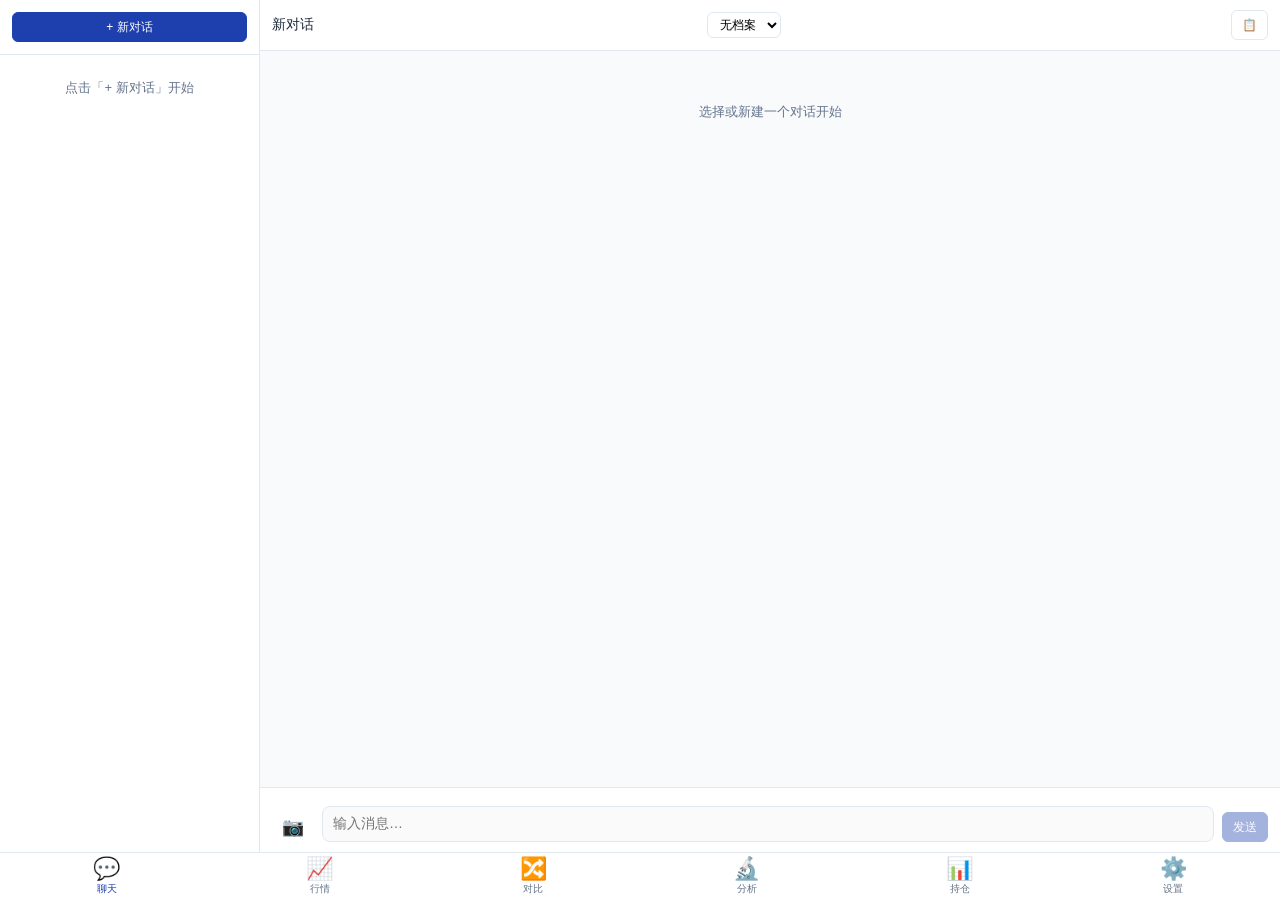
<file: index.html>
<!DOCTYPE html>
<html lang="zh-CN">
<head>
  <meta charset="UTF-8">
  <meta name="viewport" content="width=device-width, initial-scale=1, viewport-fit=cover, user-scalable=no">
  <meta name="theme-color" content="#1e40af">
  <meta name="apple-mobile-web-app-capable" content="yes">
  <meta name="apple-mobile-web-app-status-bar-style" content="black-translucent">
  <meta name="apple-touch-icon" href="icons/icon-192.png">
  <link rel="manifest" href="manifest.json">
  <link rel="stylesheet" href="css/app.css">
  <title>基金AI助手</title>
</head>
<body>
  <!-- 聊天页 -->
  <section id="page-chat" class="page active">
    <div class="chat-layout">
      <!-- 会话侧边栏 -->
      <div id="chat-sidebar" class="chat-sidebar">
        <div class="sidebar-head">
          <button id="btn-new-conv" class="btn primary full-w">+ 新对话</button>
        </div>
        <div id="conv-list" class="conv-list"></div>
      </div>
      <div id="sidebar-mask" class="sidebar-mask"></div>

      <!-- 聊天主区 -->
      <div class="chat-main">
        <div class="chat-topbar">
          <button id="btn-toggle-sidebar" class="btn icon-btn">☰</button>
          <span id="chat-title" class="chat-title">新对话</span>
          <select id="chat-profile-select" class="profile-select"></select>
          <div id="skills-chips" class="skills-chips" style="display:flex;gap:3px;overflow-x:auto;flex:1;margin-left:6px;"></div>
          <button id="btn-chat-skills" class="btn" title="加载 Skills">📋</button>
        </div>
        <div id="chat-messages" class="chat-messages">
          <div class="empty-hint">选择或新建一个对话开始</div>
        </div>
        <div class="chat-input-area">
          <div id="pending-images" class="pending-images"></div>
          <div class="input-row">
            <button id="btn-pick-image" class="btn icon-btn" title="上传图片(仅Gemini)">📷</button>
            <textarea id="chat-input" rows="1" placeholder="输入消息…" disabled></textarea>
            <button id="btn-send" class="btn primary" disabled>发送</button>
          </div>
          <input id="chat-file-input" type="file" accept="image/*" multiple style="display:none">
        </div>
      </div>
    </div>
  </section>

  <!-- 持仓页 -->
  <section id="page-holdings" class="page">
    <div class="page-header">
      <h2>持仓</h2>
      <div class="header-actions">
        <button id="btn-sort-holdings" class="btn" title="收益排序">排序</button>
        <button id="btn-refresh-holdings" class="btn">刷新行情</button>
        <button id="btn-export-text" class="btn">导出</button>
        <button id="btn-add-follow" class="btn">+ 关注</button>
      </div>
    </div>
    <!-- 我的持仓 -->
    <div class="section-collapse">
      <div class="section-collapse-head" id="toggle-my-holdings">
        <span class="collapse-label"><span class="collapse-arrow">▾</span> 我的持仓</span>
        <div class="collapse-actions" onclick="event.stopPropagation()">
          <button id="btn-snap-my" class="btn">📷</button>
          <button id="btn-add-holding" class="btn">+ 添加</button>
        </div>
      </div>
      <div id="my-holdings-body" class="section-collapse-body collapsed">
        <div id="holdings-list" class="holdings-list"></div>
      </div>
    </div>
    <!-- 关注持仓 -->
    <div id="follow-sections"></div>
    <input id="snapshot-file-input" type="file" accept="image/*" style="display:none">
  </section>

  <!-- 对比页 -->
  <section id="page-compare" class="page">
    <div class="page-header">
      <h2>持仓对比</h2>
    </div>
    <div id="compare-picker" class="compare-picker"></div>
    <div id="compare-summary" class="compare-summary"></div>
    <div id="compare-filters" class="overview-filters"></div>
    <div id="compare-list" class="compare-list">
      <div class="empty-hint">请先添加持仓和关注对象</div>
    </div>
  </section>

  <!-- 行情页 -->
  <section id="page-overview" class="page">
    <div class="page-header">
      <h2>行情总览</h2>
      <div class="header-actions">
        <button id="btn-sort-overview" class="btn" title="收益排序">排序</button>
        <button id="btn-refresh-overview" class="btn">刷新</button>
        <span id="overview-time" class="ov-time"></span>
      </div>
    </div>
    <div id="overview-summary" class="overview-summary"></div>
    <div id="overview-filters" class="overview-filters"></div>
    <div id="overview-list" class="overview-list">
      <div class="empty-hint">暂无持仓，请先在持仓页添加</div>
    </div>
  </section>

  <!-- 分析页 -->
  <section id="page-analysis" class="page">
    <div class="page-header">
      <h2>分析</h2>
    </div>
    <div class="analysis-top-bar">
      <div class="analysis-search-wrap">
        <span class="analysis-search-icon">🔍</span>
        <input id="analysis-search-input" type="text" placeholder="搜索基金名称或代码…" class="analysis-search-input" autocomplete="off">
        <button id="btn-analysis-search-clear" class="analysis-search-clear" title="清除">✕</button>
        <div id="analysis-search-results" class="analysis-search-results" style="display:none;"></div>
      </div>
      <button id="btn-analysis-search" class="btn primary" type="button"
        style="font-size:13px;padding:8px 14px;white-space:nowrap;flex-shrink:0;min-width:44px;min-height:44px;">搜索</button>
      <span class="analysis-shortcut-chip" id="btn-pick-holdings">📋</span>
      <button id="btn-analysis-start" class="btn primary" disabled type="button" style="font-size:12px;padding:6px 10px;white-space:nowrap;">分析</button>
      <button id="btn-analysis-all" class="btn" type="button" style="font-size:12px;padding:6px 10px;white-space:nowrap;">📋 全部分析</button>
    </div>
    <!-- 选中基金 -->
    <div id="analysis-selected-card" class="analysis-selected-card" style="display:none;">
      <span class="sel-name"></span>
      <span class="sel-code-mini"></span>
      <button class="sel-remove" id="btn-analysis-clear-selection">✕</button>
    </div>
    <!-- 结果区域 -->
    <div id="analysis-results" class="analysis-results">
      <div class="empty-hint">选择一只基金，点击「分析」</div>
    </div>
    <!-- 分析历史（可折叠） -->
    <div class="analysis-history-section">
      <div class="section-collapse-head" id="toggle-analysis-history" style="padding:8px 12px;">
        <span class="collapse-arrow">▸</span> 分析历史 <span id="analysis-history-count" style="font-size:11px;color:var(--text-soft);"></span>
        <button id="btn-clear-analysis-history" class="btn" style="margin-left:auto;font-size:10px;padding:2px 6px;" onclick="event.stopPropagation()">清空</button>
      </div>
      <div id="analysis-history-body" class="section-collapse-body collapsed">
        <div id="analysis-history-list" class="analysis-history-list" style="padding:0 12px 8px;"></div>
      </div>
    </div>
  </section>

  <!-- 设置页 -->
  <section id="page-settings" class="page">
    <div class="page-header">
      <h2>设置</h2>
    </div>
    <div class="settings-section">
      <div class="section-head">
        <h3>AI 档案</h3>
        <button id="btn-add-profile" class="btn primary">+ 新建档案</button>
      </div>
      <div id="profiles-list" class="profiles-list"></div>
    </div>
    <div class="settings-section">
      <div class="section-head">
        <h3>AI 人设</h3>
        <button id="btn-save-prompt" class="btn primary">保存</button>
      </div>
      <div style="font-size:12px;color:var(--text-soft);margin-bottom:8px;">自定义 System Prompt（附加在四大基金分析框架之上）。留空则只使用默认技能框架。</div>
      <textarea id="system-prompt-input" rows="5" placeholder="例如：你是一位专业的量化投资分析师，擅长基金组合优化…" style="width:100%;resize:vertical;"></textarea>
    </div>
    <div class="settings-section">
      <h3>数据源</h3>
      <div style="font-size:12px;color:var(--text-soft);margin-bottom:8px;">基金估值数据来源。fundgz 默认，Sina 备选。</div>
      <div style="display:flex;gap:12px;font-size:13px;">
        <label><input type="radio" name="dataSource" value="1" id="ds-fundgz"> fundgz（天天基金）</label>
        <label><input type="radio" name="dataSource" value="2" id="ds-sina"> Sina（新浪财经）</label>
      </div>
    </div>
    <div class="settings-section">
      <h3>基金分组</h3>
      <div style="font-size:12px;color:var(--text-soft);margin-bottom:8px;">创建分组来管理持仓，行情页可按分组筛选。</div>
      <div id="groups-list-settings"></div>
      <button id="btn-add-group" class="btn primary" style="margin-top:8px;">+ 新建分组</button>
    </div>
    <div class="settings-section">
      <h3>数据管理</h3>
      <div class="data-actions">
        <button id="btn-export" class="btn">导出全部数据</button>
        <button id="btn-import" class="btn">导入数据</button>
        <button id="btn-clear-cache" class="btn">清除缓存并更新</button>
        <button id="btn-clear-all" class="btn danger">清空所有数据</button>
        <input id="import-file-input" type="file" accept=".json" style="display:none">
      </div>
    </div>
    <div class="settings-section" style="text-align:center;padding-bottom:30px;">
      <span style="font-size:11px;color:var(--text-soft);">版本 v68 · 2026-06-29</span>
    </div>
  </section>

  <!-- 底部 Tab Bar -->
  <nav class="tab-bar">
    <button class="tab-btn active" data-tab="chat">
      <span class="tab-icon">💬</span>
      <span class="tab-label">聊天</span>
    </button>
    <button class="tab-btn" data-tab="overview">
      <span class="tab-icon">📈</span>
      <span class="tab-label">行情</span>
    </button>
    <button class="tab-btn" data-tab="compare">
      <span class="tab-icon">🔀</span>
      <span class="tab-label">对比</span>
    </button>
    <button class="tab-btn" data-tab="analysis">
      <span class="tab-icon">🔬</span>
      <span class="tab-label">分析</span>
    </button>
    <button class="tab-btn" data-tab="holdings">
      <span class="tab-icon">📊</span>
      <span class="tab-label">持仓</span>
    </button>
    <button class="tab-btn" data-tab="settings">
      <span class="tab-icon">⚙️</span>
      <span class="tab-label">设置</span>
    </button>
  </nav>

  <!-- 通用模态框容器 -->
  <div id="modal-root"></div>

  <!-- SW killer: 强制清除所有 Service Worker 和缓存 -->
  <script>
  if ('serviceWorker' in navigator) {
    navigator.serviceWorker.getRegistrations().then(function(regs) {
      regs.forEach(function(r) { r.unregister(); });
    });
    caches.keys().then(function(keys) {
      keys.forEach(function(k) { caches.delete(k); });
    });
  }
  </script>
  <script type="module" src="js/app.js?v=86"></script>
</body>
</html>
</file>
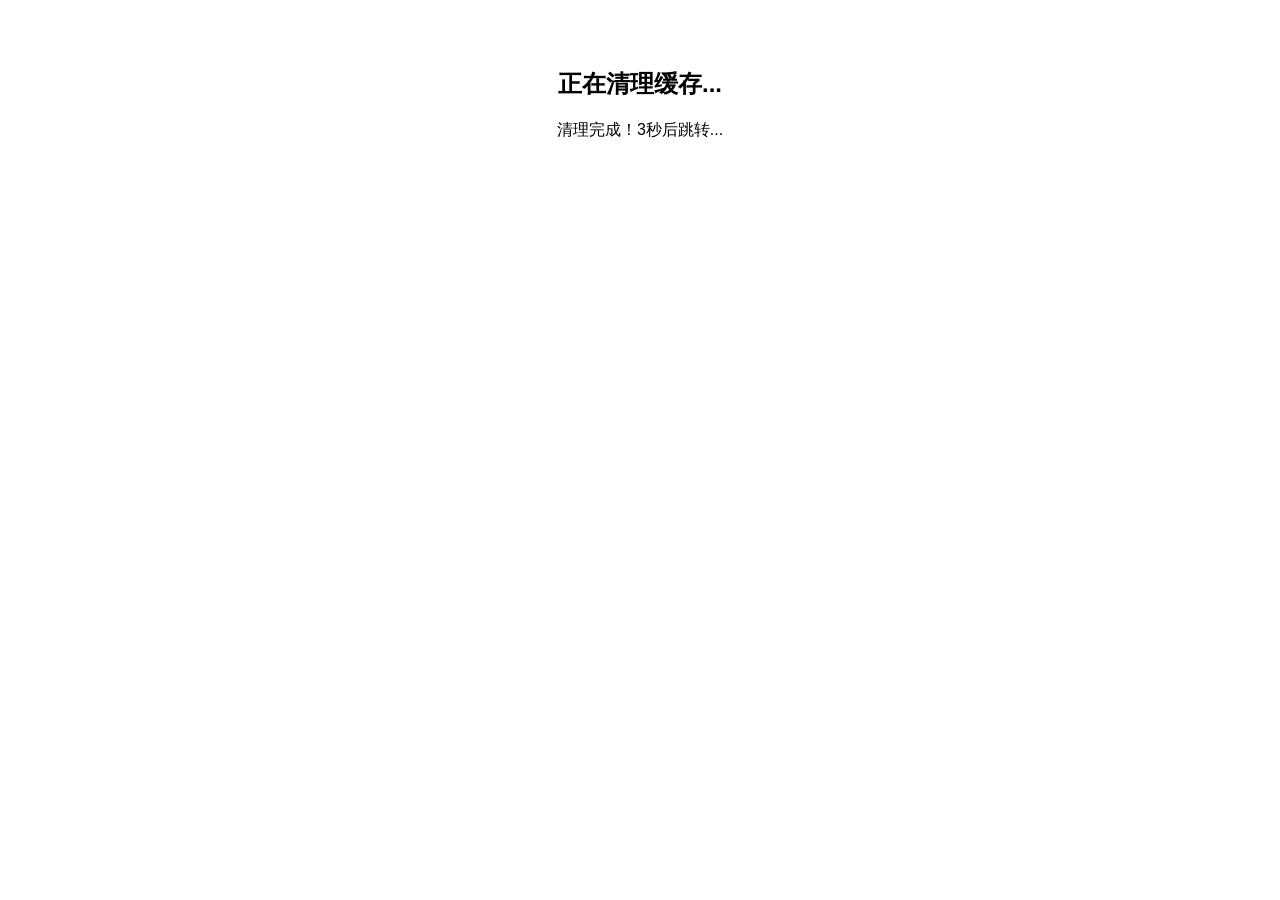
<file: clear.html>
<!DOCTYPE html>
<html>
<head><meta charset="UTF-8"><meta name="viewport" content="width=device-width,initial-scale=1"><title>清理缓存</title></head>
<body style="font-family:sans-serif;padding:40px 20px;text-align:center;">
<h2>正在清理缓存...</h2>
<p id="status">请稍候</p>
<script>
(async function(){
  const s = document.getElementById('status');
  try {
    // 注销所有 Service Worker
    if ('serviceWorker' in navigator) {
      const regs = await navigator.serviceWorker.getRegistrations();
      for (const r of regs) { await r.unregister(); }
      s.textContent = '已注销 ' + regs.length + ' 个 Service Worker';
    }
    // 清空所有缓存
    const keys = await caches.keys();
    for (const k of keys) { await caches.delete(k); }
    // 清 localStorage 版本号
    localStorage.removeItem('app_version');
    s.textContent = '清理完成！3秒后跳转...';
    setTimeout(function(){ window.location.href = './index.html'; }, 3000);
  } catch(e) {
    s.textContent = '清理出错: ' + e.message;
  }
})();
</script>
</body>
</html>
</file>
<file: css/app.css>
/* ===== 变量 ===== */
:root {
  --primary: #1e40af;
  --primary-light: #3b82f6;
  --primary-bg: #eff6ff;
  --bg: #f8fafc;
  --card: #ffffff;
  --text: #1e293b;
  --text-soft: #64748b;
  --border: #e2e8f0;
  --danger: #dc2626;
  --success: #10b981;
  --warn: #f59e0b;
  --radius: 8px;
  --tab-h: 48px;
  --safe-b: env(safe-area-inset-bottom, 0px);
  --safe-t: env(safe-area-inset-top, 0px);
}

/* ===== Reset ===== */
*, *::before, *::after { box-sizing: border-box; margin: 0; padding: 0; }
html, body { height: 100%; overflow: hidden; }
body {
  font-family: -apple-system, BlinkMacSystemFont, 'SF Pro Text', 'Segoe UI', sans-serif;
  font-size: 13px; color: var(--text); background: var(--bg);
  -webkit-tap-highlight-color: transparent;
  -webkit-text-size-adjust: 100%;
}
input, textarea, select, button { font-family: inherit; font-size: 14px; }

/* ===== 通用按钮 ===== */
.btn {
  display: inline-flex; align-items: center; justify-content: center; gap: 4px;
  padding: 6px 10px; border: 1px solid var(--border); border-radius: 6px;
  background: var(--card); color: var(--text); cursor: pointer;
  font-size: 12px; line-height: 1; white-space: nowrap;
  transition: background .15s, border-color .15s;
  min-height: 30px;
}
.btn:active { opacity: .7; }
.btn.primary { background: var(--primary); color: #fff; border-color: var(--primary); }
.btn.danger { color: var(--danger); border-color: var(--danger); }
.btn.icon-btn { padding: 6px 10px; font-size: 18px; border: none; background: transparent; }
.btn:disabled { opacity: .4; pointer-events: none; }
.btn.spinning { position: relative; color: transparent !important; pointer-events: none; }
.btn.spinning::after {
  content: ''; position: absolute; inset: 0; margin: auto;
  width: 14px; height: 14px; border: 2px solid var(--border);
  border-top-color: var(--primary); border-radius: 50%;
  animation: spin .6s linear infinite;
}
@keyframes spin { to { transform: rotate(360deg); } }
.full-w { width: 100%; }

/* ===== 页面容器 ===== */
.page { display: none; position: fixed; inset: 0; bottom: calc(var(--tab-h) + var(--safe-b)); overflow-y: auto; background: var(--bg); }
.page.active { display: flex; flex-direction: column; }
.page-header {
  display: flex; justify-content: space-between; align-items: center;
  padding: 12px 12px 8px; padding-top: calc(12px + var(--safe-t));
  position: sticky; top: 0; background: var(--bg); z-index: 10;
}
.page-header h2 { font-size: 16px; font-weight: 600; }
.header-actions { display: flex; gap: 6px; align-items: center; }

/* ===== Tab Bar ===== */
.tab-bar {
  position: fixed; bottom: 0; left: 0; right: 0;
  height: calc(var(--tab-h) + var(--safe-b));
  padding-bottom: var(--safe-b);
  display: flex; background: var(--card);
  border-top: 1px solid var(--border); z-index: 200;
}
.tab-btn {
  flex: 1; display: flex; flex-direction: column; align-items: center;
  justify-content: center; gap: 2px; border: none; background: transparent;
  color: var(--text-soft); cursor: pointer; font-size: 10px;
  transition: color .15s;
}
.tab-btn.active { color: var(--primary); }
.tab-icon { font-size: 22px; line-height: 1; }
.tab-label { font-size: 10px; }

/* ===== 聊天布局 ===== */
.chat-layout { display: flex; flex: 1; position: relative; overflow: hidden; }

.chat-sidebar {
  position: fixed; left: -260px; top: 0; bottom: calc(var(--tab-h) + var(--safe-b));
  width: 250px; background: var(--card); z-index: 120;
  display: flex; flex-direction: column;
  border-right: 1px solid var(--border);
  transition: left .25s ease;
}
.chat-sidebar.open { left: 0; box-shadow: 2px 0 12px rgba(0,0,0,.12); }
.sidebar-mask {
  display: none; position: fixed; inset: 0; z-index: 110;
  background: rgba(0,0,0,.25);
}
.sidebar-mask.open { display: block; }
.sidebar-head { padding: 12px; padding-top: calc(12px + var(--safe-t)); border-bottom: 1px solid var(--border); }
.conv-list { flex: 1; overflow-y: auto; padding: 8px; }
.conv-item {
  padding: 10px 12px; border-radius: 8px; cursor: pointer;
  margin-bottom: 4px; position: relative;
  border: 1px solid transparent;
}
.conv-item:active { background: var(--primary-bg); }
.conv-item.active { background: var(--primary-bg); border-color: #bfdbfe; }
.conv-item .conv-title {
  font-size: 13px; font-weight: 500;
  white-space: nowrap; overflow: hidden; text-overflow: ellipsis;
}
.conv-item .conv-meta { font-size: 11px; color: var(--text-soft); margin-top: 3px; }
.conv-item.pinned { background: #fffbeb; border-color: #fde68a; }
.pin-badge {
  position: absolute; top: 4px; right: 4px;
  font-size: 10px; padding: 1px 5px; border-radius: 3px;
  background: #fef3c7; color: #92400e;
}
.conv-item .conv-actions {
  position: absolute; right: 4px; top: 6px; display: none; gap: 2px;
}
.conv-item:hover .conv-actions { display: flex; }

.chat-main {
  flex: 1; display: flex; flex-direction: column; min-width: 0;
}
.chat-topbar {
  display: flex; align-items: center; gap: 10px;
  padding: 10px 12px; padding-top: calc(10px + var(--safe-t));
  border-bottom: 1px solid var(--border); background: var(--card);
}
.chat-title {
  flex: 1; font-size: 14px; font-weight: 500;
  white-space: nowrap; overflow: hidden; text-overflow: ellipsis;
}
.profile-select {
  font-size: 12px; padding: 4px 8px; border: 1px solid var(--border);
  border-radius: 6px; background: var(--card); max-width: 140px;
}

/* 消息区 */
.chat-messages { flex: 1; overflow-y: auto; padding: 12px; }
.empty-hint { text-align: center; color: var(--text-soft); padding: 40px 16px; font-size: 13px; }
.msg { display: flex; margin: 8px 0; }
.msg.user { justify-content: flex-end; }
.msg.assistant { justify-content: flex-start; }
.bubble {
  max-width: 85%; padding: 8px 12px; border-radius: var(--radius);
  font-size: 13px; line-height: 1.6; word-wrap: break-word;
  overflow-wrap: break-word;
}
.msg.user .bubble { background: var(--primary); color: #fff; border-bottom-right-radius: 4px; }
.msg.assistant .bubble { background: #f1f5f9; border-bottom-left-radius: 4px; }
.msg.error .bubble { background: #fef2f2; color: var(--danger); }
.bubble h3, .bubble h4 { margin: 8px 0 4px; font-size: 14px; }
.bubble ul, .bubble ol { padding-left: 18px; margin: 4px 0; }
.bubble code { background: rgba(0,0,0,.06); padding: 1px 5px; border-radius: 3px; font-size: 13px; }
.bubble pre { background: rgba(0,0,0,.06); padding: 10px; border-radius: 6px; overflow-x: auto; margin: 8px 0; }
.bubble pre code { background: none; padding: 0; }
.bubble img { max-width: 100%; border-radius: 6px; margin: 4px 0; }
.typing { animation: pulse 1.5s infinite; }
@keyframes pulse { 0%,100%{opacity:.5;} 50%{opacity:1;} }

/* 输入区 */
.chat-input-area {
  padding: 10px 12px; border-top: 1px solid var(--border); background: var(--card);
}
.input-row { display: flex; gap: 8px; align-items: flex-end; }
#chat-input {
  flex: 1; padding: 7px 10px; border: 1px solid var(--border); border-radius: 8px;
  resize: none; max-height: 100px; line-height: 1.4; font-size: 14px;
}
#chat-input:focus { border-color: var(--primary); outline: none; }
.pending-images { display: flex; gap: 8px; margin-bottom: 8px; flex-wrap: wrap; }
.pending-img { position: relative; }
.pending-img img { width: 52px; height: 52px; object-fit: cover; border-radius: 6px; border: 1px solid var(--border); }
.pending-img .remove-img {
  position: absolute; top: -6px; right: -6px; width: 20px; height: 20px;
  border-radius: 50%; background: var(--danger); color: #fff; border: none;
  font-size: 12px; line-height: 1; cursor: pointer;
}

/* ===== 持仓页 ===== */
.section-collapse { margin: 0 12px 8px; }
.section-collapse-head {
  display: flex; justify-content: space-between; align-items: center;
  padding: 10px 12px; background: var(--card); border-radius: var(--radius);
  cursor: pointer; box-shadow: 0 1px 3px rgba(0,0,0,.06);
  font-size: 14px; font-weight: 600;
}
.section-collapse-head.open { border-radius: var(--radius) var(--radius) 0 0; }
.collapse-arrow { transition: transform .2s; font-size: 12px; color: var(--text-soft); }
.section-collapse-head.open .collapse-arrow { transform: rotate(180deg); }
.collapse-label { display: flex; align-items: center; gap: 6px; }
.collapse-actions { display: flex; gap: 4px; align-items: center; }
.section-collapse-body { background: var(--card); border-radius: 0 0 var(--radius) var(--radius); }
.section-collapse-body.collapsed { display: none; }

.holdings-list { padding: 8px 12px 12px; }
.holding-card {
  background: var(--card); border-radius: var(--radius); padding: 10px 12px;
  margin-bottom: 8px; box-shadow: 0 1px 3px rgba(0,0,0,.06);
  display: flex; justify-content: space-between; align-items: center;
}
.holding-info { flex: 1; min-width: 0; }
.holding-code { font-size: 12px; font-weight: 600; color: var(--primary); }
.holding-name { font-size: 13px; margin-top: 1px; }
.holding-detail { font-size: 11px; color: var(--text-soft); margin-top: 3px; }
.holding-actions { display: flex; gap: 4px; }
.follow-person { margin-bottom: 10px; }

/* 持仓卡片内联编辑 */
.holding-edit-row {
  display: flex; gap: 6px; align-items: center; flex-wrap: wrap;
  margin-top: 8px; padding-top: 8px; border-top: 1px dashed var(--border);
}
.holding-edit-row label { font-size: 12px; color: var(--text-soft); display: flex; align-items: center; gap: 4px; }
.holding-edit-row input {
  width: 90px; padding: 4px 6px; border: 1px solid var(--border);
  border-radius: 4px; font-size: 13px;
}
.holding-edit-row input:focus { border-color: var(--primary); outline: none; }
.holding-edit-row .btn { padding: 4px 10px; font-size: 12px; min-height: 26px; }
.follow-person-head {
  display: flex; justify-content: space-between; align-items: center;
  padding: 8px 0; border-bottom: 1px solid var(--border); margin-bottom: 6px;
}
.follow-person-name { font-size: 13px; font-weight: 600; color: var(--primary); }
.follow-person-actions { display: flex; gap: 4px; }
.profit-pos { color: #dc2626; font-weight: 500; }
.profit-neg { color: #16a34a; font-weight: 500; }

/* diff 摘要条 */
.diff-summary {
  padding: 6px 12px; margin: 0 0 4px;
  font-size: 11px; color: var(--text-soft);
  display: flex; gap: 8px; flex-wrap: wrap;
}
.diff-summary .diff-common { color: var(--primary); font-weight: 500; }
.diff-summary .diff-only-them { color: var(--warn); font-weight: 500; }
.diff-summary .diff-only-me { color: var(--text-soft); }
/* 卡片 diff badge */
.diff-badge {
  display: inline-block; font-size: 10px; padding: 1px 5px;
  border-radius: 3px; margin-right: 4px; font-weight: 500;
  vertical-align: middle;
}
.diff-badge.common { background: #dbeafe; color: #1d4ed8; }
.diff-badge.unique { background: #fef3c7; color: #92400e; }

/* ===== 对比页 ===== */
.compare-picker {
  display: flex; align-items: center; gap: 6px;
  padding: 0 12px 8px;
}
.cmp-select {
  flex: 1; padding: 6px 8px; border: 1px solid var(--border);
  border-radius: 6px; font-size: 13px; background: var(--card);
  min-width: 0;
}
.cmp-vs { font-size: 12px; color: var(--text-soft); font-weight: 600; flex-shrink: 0; }
.cmp-go-btn { font-size: 14px !important; padding: 4px 8px !important; flex-shrink: 0; }
.cmp-refresh-btn { font-size: 11px; flex-shrink: 0; }
.compare-summary {
  display: grid; grid-template-columns: 1fr 1fr; gap: 8px;
  margin: 0 12px 8px;
}
.compare-col {
  background: var(--card); border-radius: var(--radius);
  padding: 10px 12px; box-shadow: 0 1px 3px rgba(0,0,0,.06);
}
.compare-col-title { font-size: 12px; font-weight: 600; color: var(--primary); margin-bottom: 6px; }
.compare-row { display: flex; justify-content: space-between; font-size: 11px; margin-bottom: 3px; }
.compare-list { padding: 0 12px; display: flex; flex-direction: column; gap: 6px; padding-bottom: 16px; }
.cmp-card {
  background: var(--card); border-radius: var(--radius);
  padding: 10px 12px; box-shadow: 0 1px 3px rgba(0,0,0,.06);
}
.cmp-card-head { display: flex; align-items: center; gap: 6px; margin-bottom: 6px; }
.cmp-card-code { font-size: 11px; color: var(--text-soft); font-family: monospace; }
.cmp-card-name { font-size: 13px; font-weight: 500; flex: 1; min-width: 0; overflow: hidden; text-overflow: ellipsis; white-space: nowrap; }
.cmp-cols { display: grid; grid-template-columns: 1fr 1fr; gap: 8px; font-size: 12px; }
.cmp-col-label { font-size: 10px; color: var(--text-soft); }
.cmp-type-filters { display: flex; gap: 4px; margin-bottom: 4px; flex-shrink: 0; width: 100%; }
#compare-filters { flex-wrap: wrap; position: sticky; top: calc(36px + var(--safe-t)); background: var(--bg); z-index: 9; padding-top: 4px; }

/* ===== 行情页 ===== */
.overview-summary {
  margin: 0 12px 6px; padding: 8px 10px;
  background: var(--card); border-radius: var(--radius);
  box-shadow: 0 1px 3px rgba(0,0,0,0.06);
}
.overview-filters {
  display: flex; gap: 6px; padding: 4px 12px 6px;
  overflow-x: auto; flex-wrap: nowrap; flex-shrink: 0;
  -webkit-overflow-scrolling: touch;
  position: sticky; top: calc(36px + var(--safe-t)); background: var(--bg); z-index: 9;
}
.ov-filter-btn {
  padding: 3px 6px; border: 1px solid var(--border); border-radius: 16px;
  background: var(--card); color: var(--text-soft); cursor: pointer;
  font-size: 10px; white-space: nowrap; transition: all .15s;
  min-height: 22px; line-height: 1;
}
.ov-filter-btn.active { background: var(--primary); color: #fff; border-color: var(--primary); }
.ov-filter-btn.add-filter { border-style: dashed; padding: 8px 16px; }
.ov-filter-btn .del-filter {
  margin-left: 4px; font-size: 11px; opacity: .6; cursor: pointer;
}
.ov-sort-btn.desc::after { content: ' ↓'; }
.ov-sort-btn.asc::after { content: ' ↑'; }
/* 汇总单行 */
.ov-summary-bar {
  display: flex; justify-content: space-around; align-items: center;
  padding: 8px 10px; margin: 0 8px; background: var(--card);
  border: 1px solid var(--border); border-radius: 8px;
  font-size: 12px; gap: 4px; flex-wrap: wrap;
}
.ov-summary-bar span { white-space: nowrap; color: var(--text-soft); }
.ov-summary-bar b { font-size: 13px; color: var(--text); }
.ov-summary-bar small { font-size: 10px; font-weight: 400; color: var(--text-soft); }
.ov-time { font-size: 11px; color: var(--text-soft); }

/* 横向滚动表格（参考 real-time-fund 样式） */
.overview-list { padding: 0; }
.ov-table-wrap {
  overflow-x: auto; -webkit-overflow-scrolling: touch;
  margin: 8px 8px 16px; border-radius: 10px;
  border: 1px solid var(--border);
  box-shadow: 0 1px 4px rgba(0,0,0,.04);
}
.ov-table {
  width: max-content; min-width: 100%; border-collapse: collapse;
  font-size: 13px; background: var(--card); table-layout: auto;
}
.ov-table thead th {
  background: #f1f5f9; padding: 10px 12px; text-align: center;
  font-size: 12px; font-weight: 600; color: #475569;
  white-space: nowrap; border-bottom: 1px solid #e2e8f0;
  position: sticky; top: 0; z-index: 5;
}
.ov-th-name {
  text-align: left !important; min-width: 155px; max-width: 180px;
  position: sticky; left: 0; z-index: 7; background: #f1f5f9 !important;
}
.ov-th-num { min-width: 76px; white-space: nowrap; }
.ov-table thead th.sortable { cursor: pointer; user-select: none; }
.ov-table thead th.sortable:hover { background: #e2e8f0; }
.ov-table thead th.sort-desc::after { content: ' ↓'; }
.ov-table thead th.sort-asc::after { content: ' ↑'; }

.ov-table tbody td {
  padding: 9px 12px; text-align: center; white-space: nowrap;
  border-bottom: 1px solid #f1f5f9; vertical-align: middle;
  font-variant-numeric: tabular-nums;
}
.ov-table tbody tr:hover td { background: #f8fafc; }
.ov-table tbody tr:last-child td { border-bottom: none; }

/* 固定名称列 */
.ov-td-name {
  text-align: left !important; min-width: 155px; max-width: 180px;
  position: sticky; left: 0; background: var(--card); z-index: 3;
}
.ov-table tbody tr:hover .ov-td-name { background: #f8fafc; }
.ov-td-name-top { display: flex; align-items: center; gap: 6px; margin-bottom: 3px; }
.ov-td-code { font-size: 10px; font-family: 'SF Mono', 'Menlo', monospace; color: var(--primary); background: var(--primary-bg); padding: 2px 6px; border-radius: 4px; letter-spacing: .5px; }
.ov-td-weight { font-size: 10px; color: #94a3b8; margin-left: auto; }
.ov-td-name-text { font-size: 13px; font-weight: 600; line-height: 1.3; max-width: 150px; overflow: hidden; text-overflow: ellipsis; }
.ov-td-num { font-weight: 500; }
.ov-sub { font-size: 10px; color: #94a3b8; margin-top: 1px; }
.na { color: #cbd5e1; font-weight: 400; }

/* 关联板块 chip */
.ov-sector-chip {
  display: inline-block; padding: 2px 8px; border-radius: 10px;
  font-size: 10px; font-weight: 500;
  background: var(--primary-bg); color: var(--primary);
}

/* 列设置 modal */
.col-settings-list { display: flex; flex-direction: column; gap: 4px; }
.col-setting-row {
  display: flex; align-items: center; gap: 8px;
  padding: 6px 8px; background: var(--bg); border-radius: 6px;
}
.col-drag-handle { color: #cbd5e1; font-size: 14px; cursor: grab; }

/* ===== 简报页 ===== */
.briefing-tabs {
  display: flex; gap: 0; padding: 0 16px; overflow-x: auto;
  border-bottom: 1px solid var(--border); margin-bottom: 12px;
}
.bf-tab {
  padding: 8px 16px; border: none; background: none; cursor: pointer;
  font-size: 14px; color: var(--text-soft); white-space: nowrap;
  border-bottom: 2px solid transparent; transition: all .2s;
}
.bf-tab.active { color: var(--primary); border-bottom-color: var(--primary); font-weight: 600; }
.briefing-content { padding: 0 16px 20px; overflow-y: auto; }
.bf-card {
  background: var(--card); border-radius: var(--radius); padding: 14px;
  box-shadow: 0 1px 3px rgba(0,0,0,0.06); margin-bottom: 12px;
}
.bf-card-head { display: flex; justify-content: space-between; align-items: center; margin-bottom: 10px; }
.bf-card-date { font-size: 12px; color: var(--text-soft); }
.bf-del { font-size: 12px; padding: 2px 8px; }
.bf-card-body { font-size: 14px; line-height: 1.7; }
.bf-card-body h2, .bf-card-body h3 { font-size: 15px; margin: 12px 0 6px; }
.bf-card-body ul { padding-left: 18px; }
.bf-card-body li { margin-bottom: 4px; }

/* ===== 设置页 ===== */
.settings-section { padding: 0 16px 20px; }
.section-head { display: flex; justify-content: space-between; align-items: center; margin-bottom: 10px; }
.section-head h3 { font-size: 15px; font-weight: 600; }
.profiles-list { display: flex; flex-direction: column; gap: 10px; }
.profile-card {
  background: var(--card); border-radius: var(--radius); padding: 14px 16px;
  box-shadow: 0 1px 3px rgba(0,0,0,.06);
}
.profile-card.default { border-left: 3px solid var(--primary); }
.profile-name { font-size: 14px; font-weight: 500; }
.profile-meta { font-size: 12px; color: var(--text-soft); margin-top: 4px; }
.profile-badge {
  display: inline-block; font-size: 11px; padding: 1px 6px;
  border-radius: 4px; background: var(--primary-bg); color: var(--primary);
  margin-right: 6px;
}
.profile-actions { display: flex; gap: 6px; margin-top: 10px; }
.data-actions { display: flex; flex-direction: column; gap: 8px; }

/* ===== 模态框 ===== */
.modal-mask {
  position: fixed; inset: 0; background: rgba(0,0,0,.4);
  display: flex; align-items: center; justify-content: center;
  z-index: 500; padding: 16px;
}
.modal {
  background: var(--card); border-radius: 12px; padding: 20px;
  width: 100%; max-width: 480px; max-height: 85vh; overflow-y: auto;
}
.modal h3 { font-size: 16px; margin-bottom: 14px; }
.modal .form-group { margin-bottom: 12px; }
.modal label { display: block; font-size: 12px; color: var(--text-soft); margin-bottom: 4px; }
.modal input, .modal select, .modal textarea {
  width: 100%; padding: 8px 10px; border: 1px solid var(--border);
  border-radius: 6px; font-size: 14px;
}
.modal input:focus, .modal select:focus, .modal textarea:focus {
  border-color: var(--primary); outline: none;
}
.modal-footer { display: flex; justify-content: flex-end; gap: 8px; margin-top: 16px; }
.preset-row { display: flex; flex-wrap: wrap; gap: 6px; margin-bottom: 12px; }
.preset-btn {
  font-size: 12px; padding: 4px 10px; border: 1px solid var(--border);
  border-radius: 6px; background: var(--card); cursor: pointer;
}
.preset-btn:active { background: var(--primary-bg); }

/* 上传区 */
.upload-area {
  border: 2px dashed var(--border); border-radius: 8px;
  padding: 24px 16px; text-align: center; cursor: pointer;
  transition: border-color .2s;
}
.upload-area:active { border-color: var(--primary); }

/* 预览表格 */
.preview-table { width: 100%; border-collapse: collapse; font-size: 12px; }
.preview-table th, .preview-table td { padding: 6px; text-align: left; border-bottom: 1px solid var(--border); }
.preview-table tr.selected { background: var(--primary-bg); }

/* Toast */
.toast {
  position: fixed; top: calc(20px + var(--safe-t)); left: 50%; transform: translateX(-50%);
  background: var(--text); color: #fff; padding: 10px 20px; border-radius: 8px;
  font-size: 13px; z-index: 600; opacity: 0; transition: opacity .3s;
  pointer-events: none;
}
.toast.show { opacity: 1; }

/* ===== 简报子Tab ===== */
.qdii-subtabs {
  display: flex; gap: 0; border-bottom: 1px solid var(--border);
  margin-bottom: 12px; padding: 0 12px;
}
.qdii-subtab {
  padding: 8px 16px; font-size: 13px; cursor: pointer;
  border: none; background: none; color: var(--text-soft);
  border-bottom: 2px solid transparent; transition: all .2s;
}
.qdii-subtab.active {
  color: var(--primary); border-bottom-color: var(--primary); font-weight: 600;
}
.briefing-header-actions {
  display: flex; gap: 8px; padding: 0 12px 12px; justify-content: flex-end;
}

/* ===== 经理观点 ===== */
#manager-views-root { display: flex; flex-direction: column; height: 100%; overflow: hidden; }

.mv-nav { display: flex; border-bottom: 1px solid var(--border); background: var(--card); position: sticky; top: 0; z-index: 5; }
.mv-nav-btn { flex: 1; padding: 10px 8px; border: none; background: transparent; color: var(--text-soft); font-size: 13px; cursor: pointer; border-bottom: 2px solid transparent; transition: color .15s, border-color .15s; }
.mv-nav-btn.active { color: var(--primary); border-bottom-color: var(--primary); font-weight: 600; }

.mv-body { flex: 1; overflow-y: auto; padding: 12px; }

/* 搜索 */
.mv-search-bar { display: flex; gap: 8px; margin-bottom: 8px; }
.mv-search-input { flex: 1; padding: 8px 12px; border: 1px solid var(--border); border-radius: 6px; font-size: 14px; outline: none; }
.mv-search-input:focus { border-color: var(--primary-light); }

.mv-stats { display: flex; gap: 12px; font-size: 12px; color: var(--text-soft); margin-bottom: 12px; }
.mv-stat b { color: var(--text); }

.mv-results { margin-top: 4px; }

.mv-result-count { font-size: 13px; margin-bottom: 12px; color: var(--text-soft); }

.mv-result-card { background: var(--card); border: 1px solid var(--border); border-radius: var(--radius); padding: 12px; margin-bottom: 10px; }
.mv-result-head { display: flex; justify-content: space-between; align-items: center; margin-bottom: 4px; font-size: 11px; color: var(--text-soft); }
.mv-result-type { font-size: 11px; }
.mv-result-date { font-size: 11px; }
.mv-result-title { font-size: 14px; font-weight: 600; margin-bottom: 6px; color: var(--text); }
.mv-result-text { font-size: 13px; line-height: 1.6; color: var(--text-soft); white-space: pre-wrap; }
.mv-expand-btn { margin-top: 6px; font-size: 12px; }
.mv-full-text { margin-top: 8px; padding: 10px; background: var(--bg); border-radius: 6px; font-size: 13px; line-height: 1.7; }
.mv-full-text-inner { white-space: pre-wrap; }
.mv-collapse-btn { margin-top: 6px; font-size: 12px; }

/* 投资方法 */
.mv-method-intro { font-size: 13px; color: var(--text-soft); margin-bottom: 16px; padding: 10px 12px; background: var(--primary-bg); border-radius: var(--radius); line-height: 1.6; }
.mv-method-section { background: var(--card); border: 1px solid var(--border); border-radius: var(--radius); padding: 14px; margin-bottom: 12px; }
.mv-method-title { font-size: 15px; font-weight: 600; margin-bottom: 8px; color: var(--primary); }
.mv-method-body { font-size: 13px; line-height: 1.7; }
.mv-method-body h3 { font-size: 14px; margin: 12px 0 4px; }
.mv-method-body ul { padding-left: 16px; margin-bottom: 8px; }
.mv-method-body li { margin-bottom: 2px; }
.mv-method-body pre { background: var(--bg); padding: 8px; border-radius: 4px; font-size: 12px; overflow-x: auto; margin: 6px 0; }
.mv-method-body blockquote { border-left: 3px solid var(--primary-light); padding-left: 10px; color: var(--text-soft); margin: 8px 0; }

/* 基金数据 */
.mv-funds-intro { font-size: 13px; color: var(--text-soft); margin-bottom: 12px; }
.mv-fund-card { background: var(--card); border: 1px solid var(--border); border-radius: var(--radius); padding: 12px; margin-bottom: 10px; }
.mv-fund-head { display: flex; align-items: center; gap: 8px; margin-bottom: 8px; }
.mv-fund-code { font-size: 11px; color: var(--text-soft); background: var(--bg); padding: 2px 6px; border-radius: 4px; }
.mv-fund-name { font-size: 14px; font-weight: 600; }
.mv-fund-summary { font-size: 12px; line-height: 1.6; color: var(--text); white-space: pre-wrap; margin-bottom: 6px; }
.mv-fund-holdings { font-size: 12px; line-height: 1.6; white-space: pre-wrap; margin-top: 8px; padding: 10px; background: var(--bg); border-radius: 6px; }
.mv-fund-toggle { font-size: 12px; }
.mv-fund-collapse { font-size: 12px; margin-top: 6px; }

/* ===== AI 问答（经理观点内） ===== */
.mv-chat-config-bar {
  display: flex; justify-content: space-between; align-items: center;
  padding: 8px 4px; font-size: 12px; color: var(--text-soft);
  border-bottom: 1px solid var(--border); margin-bottom: 8px;
}
.mv-chat-profile-info { font-size: 12px; }
.mv-chat-toggle {
  display: flex; align-items: center; gap: 4px;
  cursor: pointer; user-select: none;
}
.mv-chat-toggle input[type="checkbox"] { margin: 0; }

.mv-chat-messages {
  flex: 1; overflow-y: auto; margin-bottom: 8px;
  display: flex; flex-direction: column; gap: 10px;
  min-height: 200px; max-height: calc(100vh - 320px);
}
.mv-msg { display: flex; flex-direction: column; gap: 2px; }
.mv-msg-label { font-size: 11px; color: var(--text-soft); font-weight: 600; }
.mv-msg-user .mv-msg-label { color: var(--primary); }
.mv-msg-content { font-size: 13px; line-height: 1.6; white-space: pre-wrap; }
.mv-msg-content h2, .mv-msg-content h3 { font-size: 14px; margin: 8px 0 4px; }
.mv-msg-content ul { padding-left: 16px; margin: 4px 0; }
.mv-msg-content li { margin-bottom: 2px; }
.mv-msg-content strong { font-weight: 600; }
.mv-msg-content em { font-style: italic; }

.mv-chat-input-area {
  display: flex; gap: 8px; align-items: flex-end;
  border-top: 1px solid var(--border); padding-top: 8px;
}
.mv-chat-input-area textarea {
  flex: 1; padding: 8px 10px; border: 1px solid var(--border);
  border-radius: 6px; font-size: 13px; resize: none; outline: none;
  line-height: 1.5; font-family: inherit;
}
.mv-chat-input-area textarea:focus { border-color: var(--primary-light); }
.mv-chat-input-area textarea:disabled { background: var(--bg); color: var(--text-soft); }

.typing { color: var(--text-soft); font-style: italic; }

/* ===== 设置页 ===== */
.settings-toggle {
  display: flex; align-items: center; gap: 8px; cursor: pointer;
  font-size: 13px; padding: 4px 0; user-select: none;
}
.settings-toggle input[type="checkbox"] { width: 16px; height: 16px; margin: 0; }

/* ===== 持仓汇总（holdings页） ===== */
.holdings-summary {
  display: flex; gap: 8px; flex-wrap: wrap;
  padding: 8px 12px; margin-bottom: 4px;
}
.hs-item {
  flex: 1; min-width: 100px; background: var(--card);
  border: 1px solid var(--border); border-radius: var(--radius);
  padding: 8px 10px; text-align: center;
}
.hs-item .hs-label { font-size: 11px; color: var(--text-soft); }
.hs-item .hs-val { font-size: 15px; font-weight: 700; margin-top: 2px; display: block; }

/* ===== 编辑器（份额/金额模式切换） ===== */
.editor-mode-tabs {
  display: flex; gap: 0; margin-bottom: 12px;
  border: 1px solid var(--border); border-radius: var(--radius); overflow: hidden;
}
.editor-mode-tab {
  flex: 1; padding: 8px; border: none; background: var(--bg);
  font-size: 13px; cursor: pointer; color: var(--text-soft);
  transition: background .15s;
}
.editor-mode-tab.active {
  background: var(--primary); color: #fff;
}
.editor-mode-tab:not(:last-child) { border-right: 1px solid var(--border); }

/* ===== 持有卡片增强 ===== */
.holding-detail { line-height: 1.6; }
.holding-detail div { font-size: 12px; }

/* ===== 分析页（v2 重新设计）===== */

/* 顶部：搜索+选择+按钮 */
.analysis-top-bar {
  display: flex; align-items: center; gap: 6px;
  padding: 10px 8px 0;
}
.analysis-search-wrap {
  position: relative; flex: 1; min-width: 140px;
  display: flex; align-items: center;
  background: var(--card); border: 2px solid var(--border);
  border-radius: 10px; overflow: hidden;
  transition: border-color .2s, box-shadow .2s;
}
.analysis-search-wrap:focus-within {
  border-color: var(--primary);
  box-shadow: 0 0 0 3px rgba(30,64,175,.08);
}
.analysis-search-icon {
  font-size: 16px; padding: 0 4px 0 10px; flex-shrink: 0;
}
.analysis-search-input {
  flex: 1; padding: 9px 4px; border: none; outline: none;
  font-size: 14px; background: transparent; color: var(--text);
  min-width: 60px; min-height: 44px;
}
.analysis-search-input::placeholder { color: #94a3b8; font-size: 13px; }
.analysis-search-clear {
  display: none; padding: 4px 8px; cursor: pointer;
  font-size: 13px; color: var(--text-soft); border: none; background: none;
}
.analysis-search-clear.visible { display: block; }

/* 搜索结果下拉 — position:fixed 避免被 overflow 裁掉 */
.analysis-search-results {
  position: fixed; max-width: 500px;
  background: var(--card); border: 1px solid var(--border);
  border-radius: 12px; max-height: 320px; overflow-y: auto;
  box-shadow: 0 12px 32px rgba(0,0,0,.15); z-index: 200;
  padding: 8px;
}
.analysis-search-res-item {
  display: flex; align-items: center; justify-content: space-between;
  padding: 11px 14px; border-radius: 10px; cursor: pointer;
  transition: background .15s;
}
.analysis-search-res-item:hover { background: var(--primary-bg); }
.analysis-search-res-item .res-info { display: flex; flex-direction: column; gap: 2px; flex: 1; min-width: 0; }
.analysis-search-res-item .res-name { font-size: 14px; font-weight: 600; }
.analysis-search-res-item .res-meta {
  font-size: 11px; color: var(--text-soft);
  display: flex; align-items: center; gap: 6px;
}
.analysis-search-res-item .res-code-badge {
  font-family: monospace; color: var(--primary);
  background: var(--primary-bg); padding: 1px 7px;
  border-radius: 4px; font-size: 11px;
}
.analysis-search-res-item .res-type {
  color: var(--text-soft); overflow: hidden; text-overflow: ellipsis; white-space: nowrap;
}
.analysis-search-res-item .res-arrow {
  font-size: 14px; color: #cbd5e1; flex-shrink: 0; margin-left: 8px;
}

/* 快捷操作行 */
.analysis-shortcuts {
  display: flex; align-items: center; gap: 8px;
  padding: 10px 0 0;
}
.analysis-shortcut-chip {
  display: inline-flex; align-items: center; gap: 4px;
  padding: 5px 12px; background: var(--bg); border: 1px solid var(--border);
  border-radius: 20px; font-size: 12px; cursor: pointer;
  color: var(--text-soft); transition: all .15s;
}
.analysis-shortcut-chip:hover {
  border-color: var(--primary-light); color: var(--primary);
  background: var(--primary-bg);
}

/* 移动端适配 */
@media (max-width: 640px) {
  .analysis-top-bar { padding: 8px 8px 0; gap: 4px; }
  .analysis-search-wrap { min-width: 120px; }
  .analysis-search-input { font-size: 13px; padding: 8px 2px; }
  .analysis-search-input::placeholder { font-size: 12px; }
  .analysis-search-icon { font-size: 14px; padding: 0 2px 0 6px; }
  .analysis-selected-card { margin: 6px 8px 0; padding: 6px 10px; font-size: 12px; }
  .analysis-results { padding: 8px; gap: 8px; }
  .analysis-fw-card { padding: 10px; border-radius: 10px; }
  .analysis-fw-card .fw-icon { width: 30px; height: 30px; border-radius: 8px; font-size: 15px; }
  .analysis-fw-card .fw-title { font-size: 12px; }
  .analysis-fw-card .fw-score-big { font-size: 22px; }
  .analysis-verdict { padding: 12px; border-radius: 12px; }
  .analysis-verdict .verdict-score { font-size: 36px; }
  .analysis-fund-hero { padding: 12px; border-radius: 12px; }
  .analysis-fund-hero .hero-name { font-size: 14px; }
  .analysis-metrics-grid { grid-template-columns: 1fr 1fr; gap: 4px; }
  .analysis-metric { padding: 4px 0; font-size: 11px; }
  .analysis-ai-card { padding: 10px; border-radius: 12px; }
  .analysis-ai-content { font-size: 12px; }
}

/* 选中基金卡片（紧凑） */
.analysis-selected-card {
  display: flex; align-items: center; gap: 8px;
  margin: 8px 12px 0; padding: 8px 12px;
  background: var(--primary-bg); border: 1px solid var(--primary-light);
  border-radius: 8px; font-size: 13px;
}
.analysis-selected-card .sel-name { font-weight: 600; flex: 1; }
.analysis-selected-card .sel-code-mini { font-size: 11px; color: var(--text-soft); font-family: monospace; }
.analysis-selected-card .sel-remove {
  border: none; background: none; color: var(--text-soft);
  font-size: 14px; cursor: pointer; padding: 0 4px;
}

/* 结果区域 */
.analysis-results {
  padding: 12px; display: flex; flex-direction: column; gap: 12px;
  flex: 1; overflow-y: auto; padding-bottom: 24px;
}

/* 基金头部卡 */
.analysis-fund-hero {
  background: var(--card); border: 1px solid var(--border);
  border-radius: 16px; padding: 16px;
}
.analysis-fund-hero .hero-top {
  display: flex; align-items: center; gap: 10px; margin-bottom: 14px;
}
.analysis-fund-hero .hero-name {
  font-size: 17px; font-weight: 700; flex: 1;
}
.analysis-fund-hero .hero-code {
  font-size: 12px; color: var(--text-soft); font-family: monospace;
}
.analysis-fund-hero .hero-badge {
  padding: 3px 10px; border-radius: 12px; font-size: 11px; font-weight: 600;
}
.hero-badge.green { background: rgba(16,185,129,.10); color: #059669; }
.hero-badge.blue  { background: rgba(30,64,175,.10); color: #1e40af; }
.hero-badge.yellow{ background: rgba(245,158,11,.10); color: #d97706; }
.hero-badge.red   { background: rgba(220,38,38,.10); color: #dc2626; }

/* 指标网格（2列） */
.analysis-metrics-grid {
  display: grid; grid-template-columns: 1fr 1fr; gap: 8px;
}
.analysis-metric {
  display: flex; justify-content: space-between; align-items: center;
  padding: 8px 0;
}
.analysis-metric .metric-label {
  font-size: 12px; color: var(--text-soft);
}
.analysis-metric .metric-value {
  font-size: 13px; font-weight: 600; text-align: right;
}
.analysis-metric .metric-value.pos { color: var(--danger); }
.analysis-metric .metric-value.neg { color: var(--success); }
.analysis-metric .metric-divider {
  grid-column: 1 / -1; height: 1px; background: var(--border); margin: 2px 0;
}

/* 三大框架评分卡片 */
.analysis-frameworks {
  display: flex; flex-direction: column; gap: 8px;
}
.analysis-fw-card {
  background: var(--card); border: 1px solid var(--border);
  border-radius: 14px; padding: 14px;
}
.analysis-fw-card .fw-head {
  display: flex; align-items: center; gap: 10px; margin-bottom: 10px;
}
.analysis-fw-card .fw-icon {
  width: 36px; height: 36px; border-radius: 10px;
  display: flex; align-items: center; justify-content: center;
  font-size: 18px; flex-shrink: 0;
}
.analysis-fw-card .fw-icon.quant { background: #eff6ff; }
.analysis-fw-card .fw-icon.qual  { background: #f0fdf4; }
.analysis-fw-card .fw-icon.zx    { background: #fef3c7; }
.analysis-fw-card .fw-title { font-size: 13px; font-weight: 600; }
.analysis-fw-card .fw-weight { font-size: 11px; color: var(--text-soft); }
.analysis-fw-card .fw-score-big {
  font-size: 28px; font-weight: 800; margin-left: auto;
}
.analysis-fw-card .fw-score-big.high { color: #059669; }
.analysis-fw-card .fw-score-big.mid  { color: #1e40af; }
.analysis-fw-card .fw-score-big.low  { color: #d97706; }
.analysis-fw-card .fw-score-big.crit { color: #dc2626; }

/* 评分进度条（框架内） */
.analysis-fw-bar-wrap {
  display: flex; align-items: center; gap: 10px;
}
.analysis-fw-bar {
  flex: 1; height: 8px; background: #f1f5f9; border-radius: 4px; overflow: hidden;
}
.analysis-fw-bar-fill {
  height: 100%; border-radius: 4px; transition: width .5s ease;
}
.analysis-fw-bar-fill.high { background: linear-gradient(90deg, #10b981, #34d399); }
.analysis-fw-bar-fill.mid  { background: linear-gradient(90deg, #3b82f6, #60a5fa); }
.analysis-fw-bar-fill.low  { background: linear-gradient(90deg, #f59e0b, #fbbf24); }
.analysis-fw-bar-fill.crit { background: linear-gradient(90deg, #ef4444, #f87171); }

.analysis-fw-desc {
  font-size: 11px; color: var(--text-soft); margin-top: 8px; line-height: 1.5;
}

/* 综合评分区 */
.analysis-verdict {
  background: var(--card); border: 2px solid var(--border);
  border-radius: 16px; padding: 18px; text-align: center;
}
.analysis-verdict.green-border { border-color: #10b981; background: #f0fdf4; }
.analysis-verdict.blue-border  { border-color: #3b82f6; background: #eff6ff; }
.analysis-verdict.yellow-border{ border-color: #f59e0b; background: #fffbeb; }
.analysis-verdict.red-border   { border-color: #ef4444; background: #fef2f2; }

.analysis-verdict .verdict-label {
  font-size: 12px; color: var(--text-soft); text-transform: uppercase;
  letter-spacing: 1px; margin-bottom: 6px;
}
.analysis-verdict .verdict-score-wrap {
  display: flex; align-items: baseline; justify-content: center; gap: 6px;
}
.analysis-verdict .verdict-score {
  font-size: 48px; font-weight: 900; line-height: 1;
}
.analysis-verdict .verdict-max { font-size: 18px; color: var(--text-soft); }
.analysis-verdict .verdict-action {
  display: inline-block; padding: 6px 20px; border-radius: 20px;
  font-size: 15px; font-weight: 700; margin-top: 8px;
}
.verdict-action.green { background: #10b981; color: #fff; }
.verdict-action.blue  { background: #3b82f6; color: #fff; }
.verdict-action.yellow{ background: #f59e0b; color: #fff; }
.verdict-action.red   { background: #ef4444; color: #fff; }

.analysis-verdict .verdict-explain {
  font-size: 12px; color: var(--text-soft); margin-top: 6px;
}

/* AI 分析 */
.analysis-ai-card {
  background: var(--card); border: 1px solid var(--border);
  border-radius: 16px; padding: 16px;
}
.analysis-ai-card .ai-head {
  display: flex; align-items: center; gap: 8px;
  font-size: 14px; font-weight: 700; margin-bottom: 12px;
  padding-bottom: 10px; border-bottom: 1px solid var(--border);
}
.analysis-ai-content {
  font-size: 13px; line-height: 1.75; color: #334155;
}
.analysis-ai-content h2 { font-size: 16px; margin: 14px 0 8px; color: #0f172a; }
.analysis-ai-content h3 { font-size: 14px; margin: 12px 0 6px; color: #1e293b; }
.analysis-ai-content ul, .analysis-ai-content ol { padding-left: 20px; margin: 6px 0; }
.analysis-ai-content li { margin-bottom: 4px; }
.analysis-ai-content strong { color: #0f172a; }
.analysis-ai-content blockquote {
  border-left: 3px solid var(--primary-light); margin: 8px 0;
  padding: 6px 12px; color: var(--text-soft); font-size: 12px; font-style: italic;
}

/* 历史记录 */
.analysis-history-section {
  padding: 0 12px 20px;
}
.analysis-history-section .section-head {
  display: flex; justify-content: space-between; align-items: center;
  margin-bottom: 10px;
}
.analysis-history-section .section-head h3 {
  font-size: 14px; font-weight: 700;
}
.analysis-history-list {
  display: flex; flex-direction: column; gap: 8px;
}
.analysis-history-item {
  background: var(--card); border: 1px solid var(--border);
  border-radius: 12px; padding: 12px 14px; cursor: pointer;
  transition: all .15s;
}
.analysis-history-item:hover {
  border-color: var(--primary-light);
  box-shadow: 0 2px 8px rgba(0,0,0,.04);
  transform: translateY(-1px);
}
.analysis-history-head {
  display: flex; justify-content: space-between; align-items: center;
  margin-bottom: 6px;
}
.analysis-history-name {
  font-size: 14px; font-weight: 600;
}
.analysis-history-date {
  font-size: 11px; color: var(--text-soft);
}
.analysis-history-row {
  display: flex; gap: 6px; font-size: 12px; color: var(--text-soft);
  flex-wrap: wrap; align-items: center; line-height: 1.8;
}
.analysis-history-row > span {
  white-space: nowrap; flex-shrink: 0;
}
.analysis-history-row .his-dot {
  width: 3px; height: 3px; border-radius: 50%; background: #cbd5e1; flex-shrink: 0;
  align-self: center; margin: 0 2px;
}
.analysis-action-green { color: #059669; font-weight: 700; }
.analysis-action-blue  { color: #1e40af; font-weight: 700; }
.analysis-action-yellow{ color: #d97706; font-weight: 700; }
.analysis-action-red   { color: #dc2626; font-weight: 700; }

/* 加载 + 错误 */
.analysis-loading {
  display: flex; flex-direction: column; align-items: center; gap: 14px;
  padding: 50px 0; color: var(--text-soft);
}
.analysis-spinner {
  width: 40px; height: 40px; border: 3px solid #e2e8f0;
  border-top-color: var(--primary); border-radius: 50%;
  animation: spin .7s linear infinite;
}
@keyframes spin { to { transform: rotate(360deg); } }

.analysis-error {
  background: #fef2f2; color: #dc2626; padding: 14px;
  border-radius: 12px; font-size: 13px; text-align: center;
}
.analysis-no-ai {
  text-align: center; padding: 16px; color: var(--text-soft);
  font-size: 13px;
}
/* 经理在管基金chips */
.mgr-fund-chip {
  display: inline-block; padding: 3px 10px;
  background: var(--primary-bg); color: var(--primary);
  border: 1px solid var(--primary-light); border-radius: 14px;
  font-size: 11px; font-family: monospace; cursor: pointer;
  transition: all .12s;
}
.mgr-fund-chip:hover {
  background: var(--primary); color: #fff;
  border-color: var(--primary);
}

.analysis-disclaimer {
  text-align: center; font-size: 11px; color: #94a3b8;
  padding: 12px 0 8px; font-style: italic;
}

/* 持仓选择 modal */
.fund-picker-list {
  max-height: 340px; overflow-y: auto; display: flex; flex-direction: column; gap: 4px;
}
.fund-picker-item {
  padding: 10px 12px; border: 1px solid var(--border); border-radius: 8px;
  cursor: pointer; font-size: 13px; display: flex; justify-content: space-between;
  transition: all .12s;
}
.fund-picker-item:hover { background: var(--primary-bg); border-color: var(--primary-light); }
.fund-picker-item .fp-code { font-size: 11px; color: var(--text-soft); font-family: monospace; }

/* ===== 手机适配 ===== */
@media (max-width: 640px) {
  /* 持仓页 */
  .holding-detail { font-size: 11px; }
  .holding-detail div { font-size: 11px; }
  .holdings-summary { padding: 6px 8px; gap: 4px; }
  .hs-item { min-width: 70px; padding: 5px 6px; }
  .hs-item .hs-val { font-size: 13px; }

  /* 行情页表格 */
  .ov-table-wrap { margin: 0 4px; border-radius: 6px; }
  .ov-table th { padding: 6px 8px; font-size: 10px; }
  .ov-table td { padding: 6px 8px; font-size: 11px; }
  .ov-th-name { min-width: 120px; max-width: 140px; }
  .ov-th-num { min-width: 58px; }
  .ov-td-name-text { font-size: 12px; max-width: 120px; }
  .ov-td-code { font-size: 9px; padding: 1px 4px; }
  .ov-summary-bar { font-size: 10px; padding: 6px 8px; margin: 0 4px; }
  .ov-summary-bar b { font-size: 11px; }
  .ov-filter-btn { padding: 2px 5px; font-size: 9px; }
  .ov-sector-chip { font-size: 9px; padding: 1px 5px; }

  /* 对比页 */
  .cmp-select { font-size: 11px; padding: 3px; max-width: 90px; }
  .cmp-vs { font-size: 11px; }

  /* 分析页 */
  .analysis-top-bar { padding: 8px 6px 0; gap: 4px; flex-wrap: wrap; }
  .analysis-search-wrap { min-width: 100px; flex: 1; }
  .analysis-search-input { font-size: 16px; padding: 7px 2px; /* 16px 防 iOS 自动放大 */ }
  .analysis-search-res-item { padding: 10px 12px; }
  .analysis-search-res-item .res-name { font-size: 13px; }
  .analysis-fund-hero { padding: 10px; }
  .analysis-fund-hero .hero-name { font-size: 14px; }
  .analysis-metrics-grid { grid-template-columns: 1fr 1fr; gap: 4px; }
  .analysis-metric { padding: 5px 0; font-size: 11px; }
  .analysis-fw-card { padding: 10px; }
  .analysis-fw-card .fw-icon { width: 30px; height: 30px; font-size: 15px; }
  .analysis-fw-card .fw-title { font-size: 12px; }
  .analysis-fw-card .fw-score-big { font-size: 22px; }
  .analysis-verdict .verdict-score { font-size: 36px; }

  /* 设置页 */
  .settings-toggle { font-size: 12px; }

  /* 模态框 */
  .modal { margin: 10px; max-width: 100%; }
  .modal h3 { font-size: 15px; }

  /* 空白提示 */
  .empty-hint { font-size: 12px; padding: 20px; }
}

/* ===== Skills chips ===== */
.skills-chips { display:flex;gap:3px;overflow-x:auto;flex:1;margin-left:6px; }
.skills-chips::-webkit-scrollbar { height:2px; }
.skills-chips::-webkit-scrollbar-thumb { background:#e2e8f0; border-radius:2px; }

/* ===== 桌面适配 ===== */
@media (min-width: 768px) {
  .chat-sidebar {
    position: relative; left: 0 !important;
    width: 260px; box-shadow: none !important;
  }
  .sidebar-mask { display: none !important; }
  #btn-toggle-sidebar { display: none; }
  .modal { max-width: 520px; }
}

/* ===== 趋势页 ===== */
.trend-content { padding-bottom: 20px !important; }
.trend-gauges { display: flex; gap: 8px; margin-bottom: 8px; }
.trend-gauges > div { flex: 1; min-width: 0; background: var(--card); border-radius: var(--radius); padding: 4px; box-shadow: 0 1px 3px rgba(0,0,0,.06); }
.trend-days-bar { display: flex; gap: 6px; padding: 4px 0 8px; }
.trend-charts-row { display: flex; gap: 8px; margin-bottom: 8px; }
.trend-chart-box { flex: 1; min-width: 0; background: var(--card); border-radius: var(--radius); padding: 8px; box-shadow: 0 1px 3px rgba(0,0,0,.06); }
.trend-section { margin-bottom: 8px; }
.trend-section h3 { font-size: 14px; font-weight: 600; margin-bottom: 6px; }
.trend-score-cards { display: flex; gap: 8px; margin: 8px 0; }
.trend-card { flex: 1; background: var(--card); border-radius: var(--radius); padding: 12px; text-align: center; box-shadow: 0 1px 3px rgba(0,0,0,.06); }
.trend-card-title { font-size: 11px; color: var(--text-soft); margin-bottom: 4px; }
.trend-card-score { font-size: 28px; font-weight: 800; }
.trend-card-bar { margin: 4px 0; font-size: 11px; color: var(--text-soft); }
.trend-card-bar code { font-size: 11px; letter-spacing: 1px; }
.trend-card-label { font-size: 13px; font-weight: 600; }
.trend-table { width: 100%; border-collapse: collapse; font-size: 12px; background: var(--card); border-radius: var(--radius); overflow: hidden; box-shadow: 0 1px 3px rgba(0,0,0,.06); }
.trend-table th { background: #f1f5f9; padding: 8px 10px; text-align: left; font-weight: 600; font-size: 11px; color: #475569; }
.trend-table td { padding: 7px 10px; border-bottom: 1px solid #f1f5f9; }
.trend-table tr:last-child td { border-bottom: none; }
.trend-source { font-size: 11px; color: var(--text-soft); line-height: 1.6; }
.trend-narrative { background: var(--card); border-radius: var(--radius); padding: 12px; margin-bottom: 8px; box-shadow: 0 1px 3px rgba(0,0,0,.06); font-size: 13px; line-height: 1.7; }
.trend-narrative h2 { font-size: 15px; margin: 10px 0 6px; }
.trend-narrative h3 { font-size: 14px; margin: 8px 0 4px; }
.trend-narrative ul { padding-left: 16px; margin: 4px 0; }
.trend-narrative li { margin-bottom: 3px; }

/* ===== 趋势页子Tab ===== */
.trend-subtabs {
  display: flex; gap: 0; padding: 6px 0 8px;
  border-bottom: 1px solid var(--border); margin-bottom: 8px;
  align-items: center;
}
.trend-subtab {
  padding: 6px 16px; font-size: 13px; cursor: pointer;
  border: none; background: none; color: var(--text-soft);
  border-bottom: 2px solid transparent; transition: all .15s;
}
.trend-subtab.active { color: var(--primary); border-bottom-color: var(--primary); font-weight: 600; }
.trend-subtab:hover { color: var(--primary); }

@media (max-width: 640px) {
  .trend-gauges { flex-direction: column; gap: 6px; }
  .trend-gauges > div { width: 100% !important; }
  .trend-charts-row { flex-direction: column; }
  .trend-score-cards { flex-direction: column; }
  .trend-card-score { font-size: 22px; }
}
</file>
